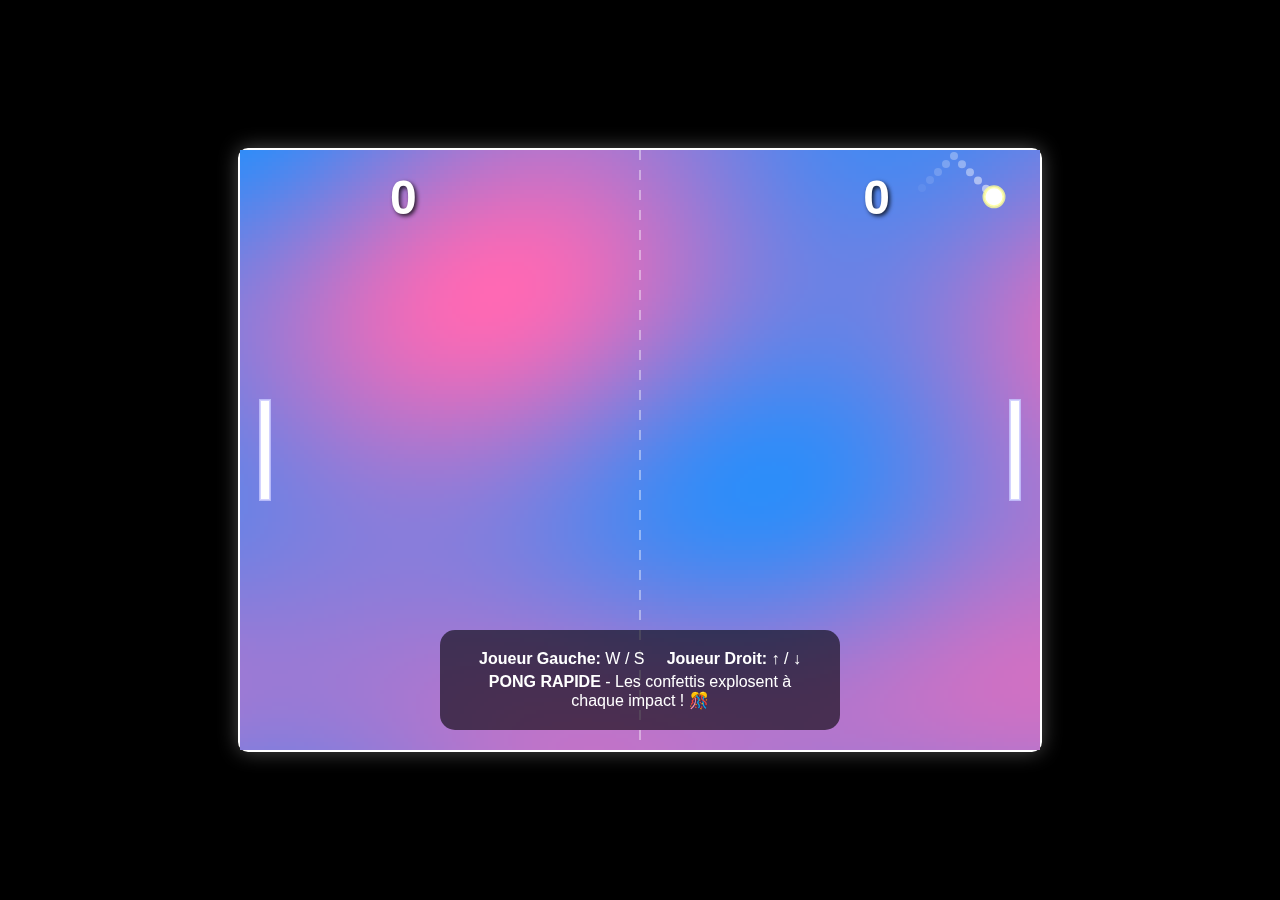
<file: poong.20.html>
<!DOCTYPE html>
<html lang="fr">
<head>
    <meta charset="UTF-8">
    <meta name="viewport" content="width=device-width, initial-scale=1.0">
    <title>Pong Rapide avec Confettis</title>
    <link rel="stylesheet" type="text/css" href="pong.20.css" />
</head>
<body>
    <div id="gameContainer">
        <canvas id="gameCanvas" width="800" height="600"></canvas>
        <div id="leftScore" class="score">0</div>
        <div id="rightScore" class="score">0</div>
        <div class="instructions">
            <div><strong>Joueur Gauche:</strong> W / S &nbsp;&nbsp;&nbsp; <strong>Joueur Droit:</strong> ↑ / ↓</div>
            <div><strong>PONG RAPIDE</strong> - Les confettis explosent à chaque impact ! 🎊</div>
        </div>
    </div>
<script src="pong.20.js"></script>
</body>
</html>
</file>
<file: pong.20.css>
body {
            margin: 0;
            padding: 0;
            background: #000;
            display: flex;
            justify-content: center;
            align-items: center;
            min-height: 100vh;
            font-family: Arial, sans-serif;
            overflow: hidden;
        }

        #gameContainer {
            position: relative;
            border: 2px solid #fff;
            border-radius: 10px;
            box-shadow: 0 0 20px rgba(255, 255, 255, 0.3);
        }

        #gameCanvas {
            display: block;
            background: linear-gradient(45deg, #ff69b4, #1e90ff);
            animation: waveBackground 4s ease-in-out infinite;
        }

        @keyframes waveBackground {
            0%, 100% { 
                background: linear-gradient(45deg, #ff69b4, #1e90ff);
            }
            25% { 
                background: linear-gradient(135deg, #ff1493, #00bfff);
            }
            50% { 
                background: linear-gradient(225deg, #ff69b4, #4169e1);
            }
            75% { 
                background: linear-gradient(315deg, #ff20b2, #1e90ff);
            }
        }

        .score {
            position: absolute;
            top: 20px;
            font-size: 48px;
            font-weight: bold;
            color: white;
            text-shadow: 2px 2px 4px rgba(0,0,0,0.8);
            z-index: 10;
        }

        #leftScore {
            left: 150px;
        }

        #rightScore {
            right: 150px;
        }

        .instructions {
            position: absolute;
            bottom: 20px;
            left: 50%;
            transform: translateX(-50%);
            text-align: center;
            color: white;
            background: rgba(0,0,0,0.6);
            padding: 15px 25px;
            border-radius: 15px;
            font-size: 16px;
            z-index: 10;
        }

        .instructions div {
            margin: 5px 0;
        }

        .trail {
            position: absolute;
            border-radius: 50%;
            background: rgba(255, 255, 255, 0.6);
            pointer-events: none;
            z-index: 5;
        }

        .confetti
        body {
            margin: 0;
            padding: 0;
            background: #000;
            display: flex;
            justify-content: center;
            align-items: center;
            min-height: 100vh;
            font-family: Arial, sans-serif;
            overflow: hidden;
        }

        #gameContainer {
            position: relative;
            border: 2px solid #fff;
            border-radius: 10px;
            box-shadow: 0 0 20px rgba(255, 255, 255, 0.3);
        }

        #gameCanvas {
            display: block;
            background: linear-gradient(45deg, #ff69b4, #1e90ff);
            animation: waveBackground 4s ease-in-out infinite;
        }

        @keyframes waveBackground {
            0%, 100% { 
                background: linear-gradient(45deg, #ff69b4, #1e90ff);
            }
            25% { 
                background: linear-gradient(135deg, #ff1493, #00bfff);
            }
            50% { 
                background: linear-gradient(225deg, #ff69b4, #4169e1);
            }
            75% { 
                background: linear-gradient(315deg, #ff20b2, #1e90ff);
            }
        }

        .score {
            position: absolute;
            top: 20px;
            font-size: 48px;
            font-weight: bold;
            color: white;
            text-shadow: 2px 2px 4px rgba(0,0,0,0.8);
            z-index: 10;
        }

        #leftScore {
            left: 150px;
        }

        #rightScore {
            right: 150px;
        }

        .instructions {
            position: absolute;
            bottom: 20px;
            left: 50%;
            transform: translateX(-50%);
            text-align: center;
            color: white;
            background: rgba(0,0,0,0.6);
            padding: 15px 25px;
            border-radius: 15px;
            font-size: 16px;
            z-index: 10;
        }

        .instructions div {
            margin: 5px 0;
        }

        .trail {
            position: absolute;
            border-radius: 50%;
            background: rgba(255, 255, 255, 0.6);
            pointer-events: none;
            z-index: 5;
        }

        .confetti {
            position: absolute;
            width: 8px;
            height: 8px;
            pointer-events: none;
            z-index: 15;
            transform-origin: center;
        }
    i {
            position: absolute;
            width: 8px;
            height: 8px;
            pointer-events: none;
            z-index: 15;
            transform-origin: center;
        }
</file>
